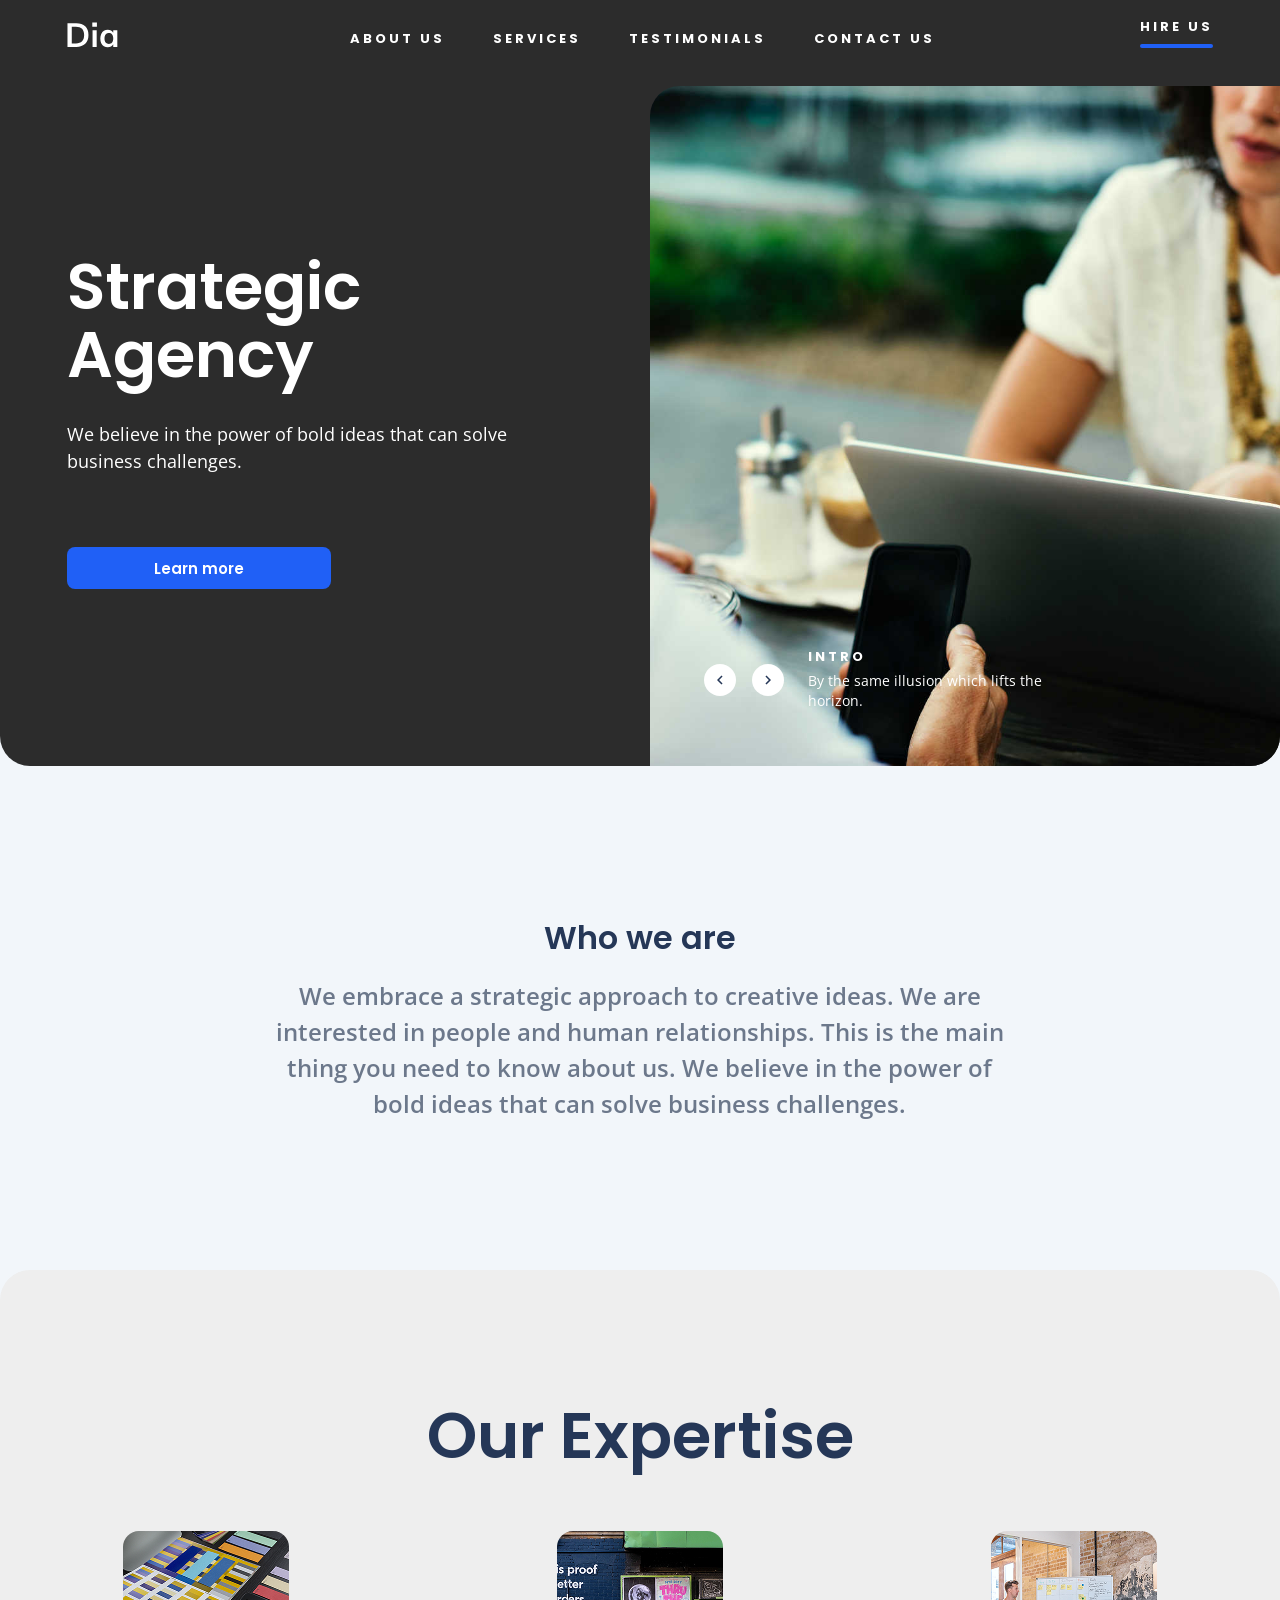
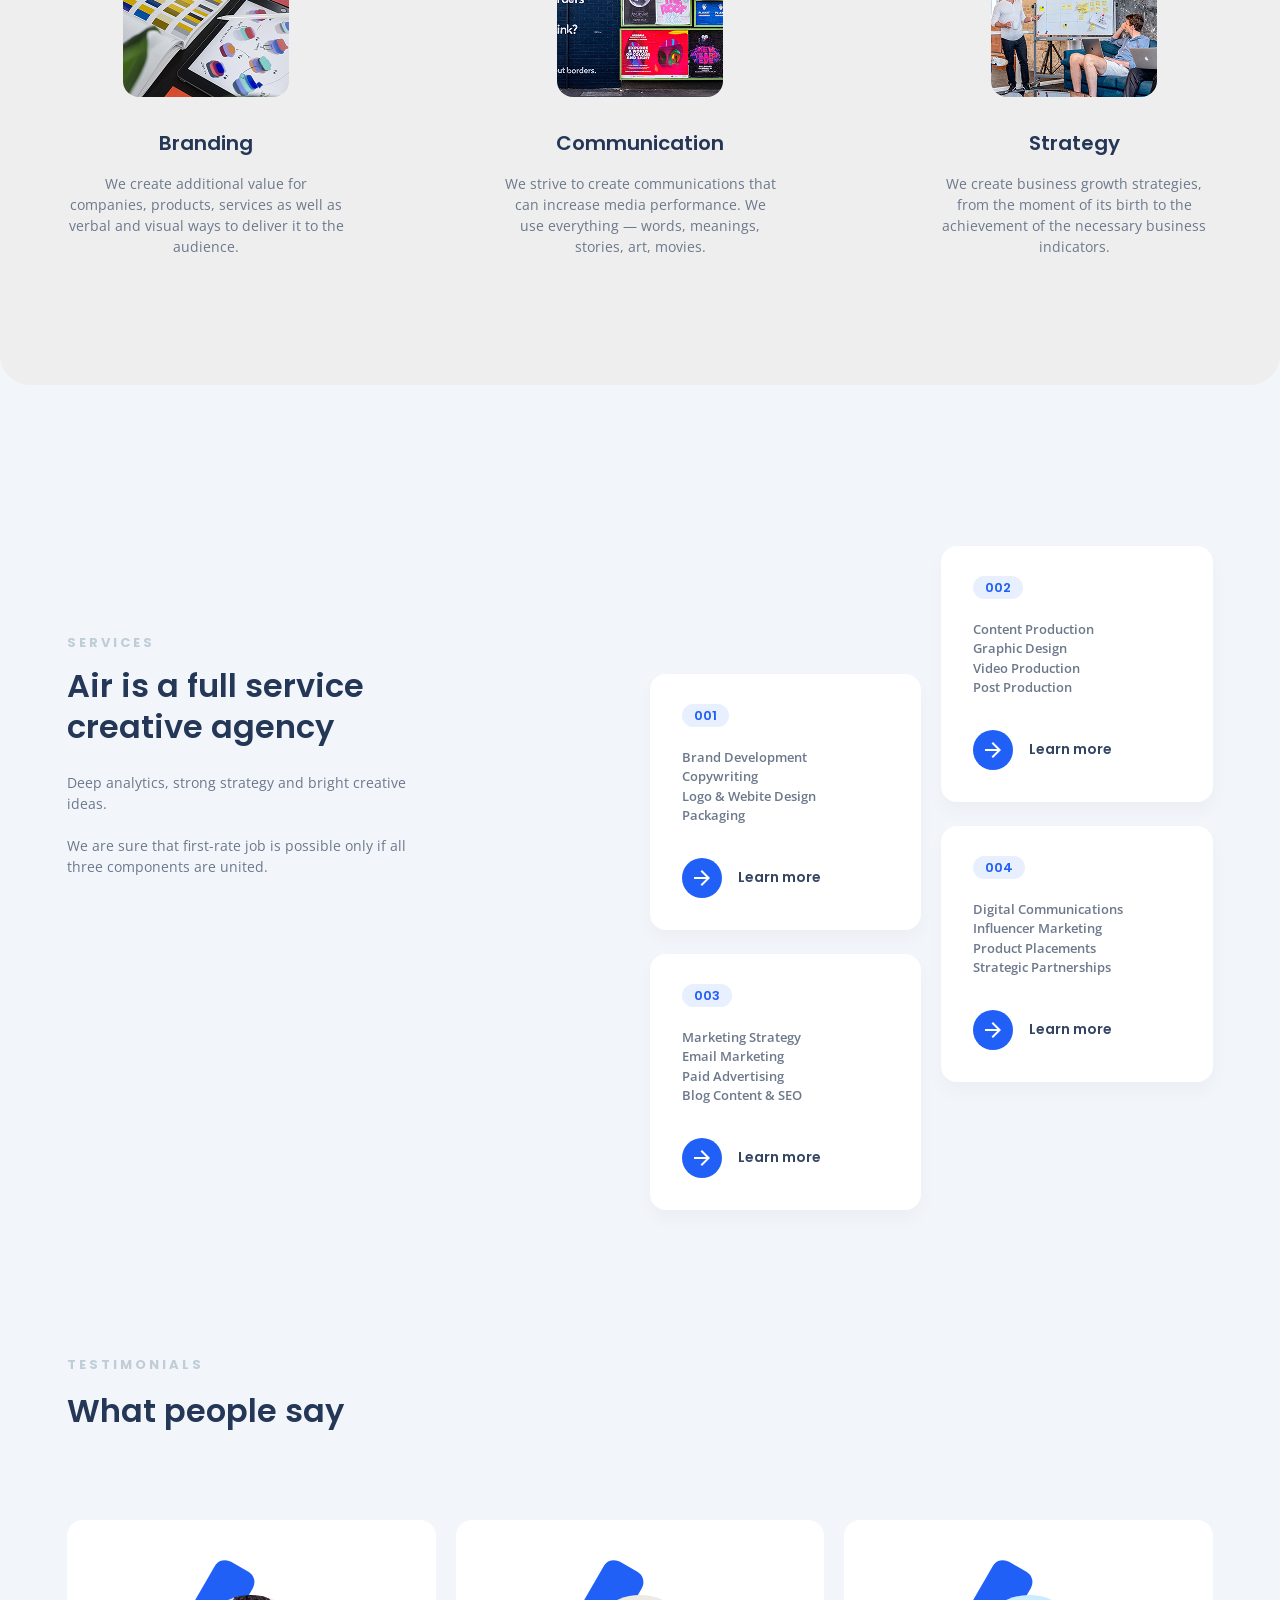
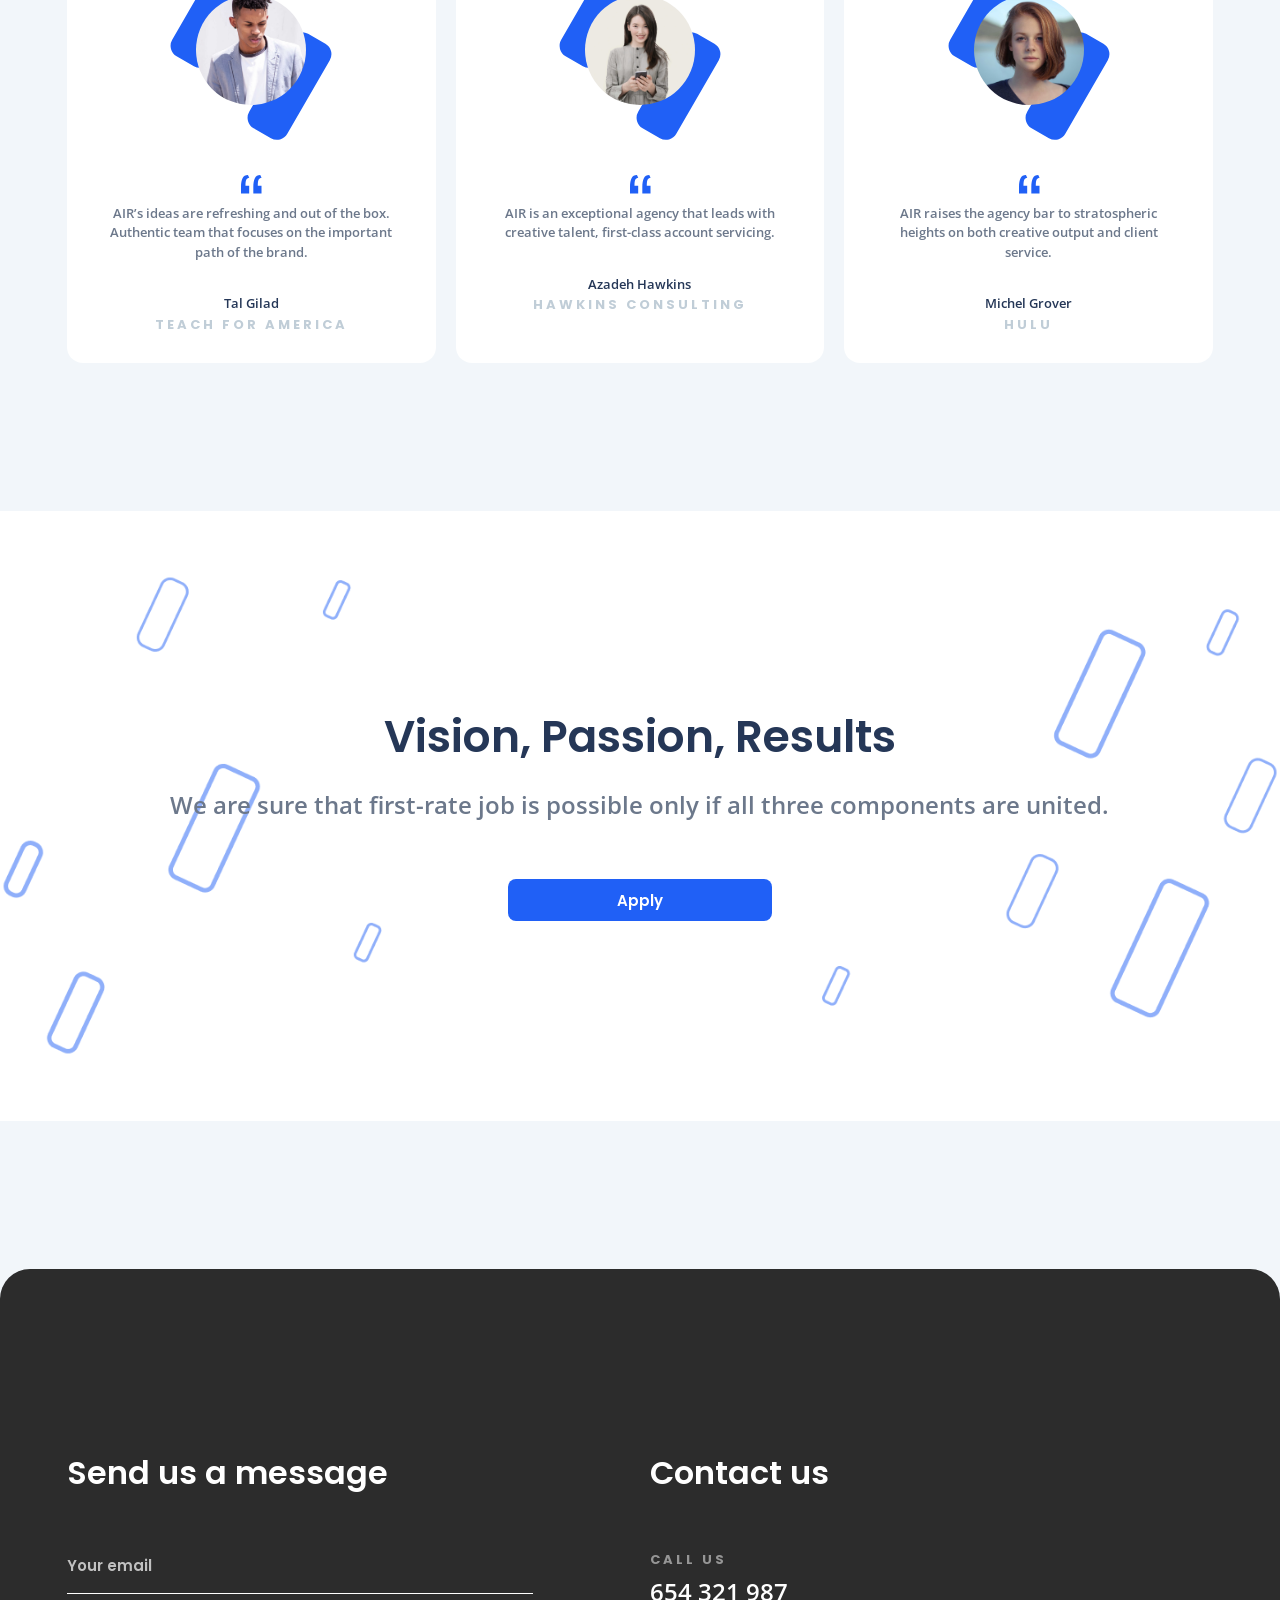
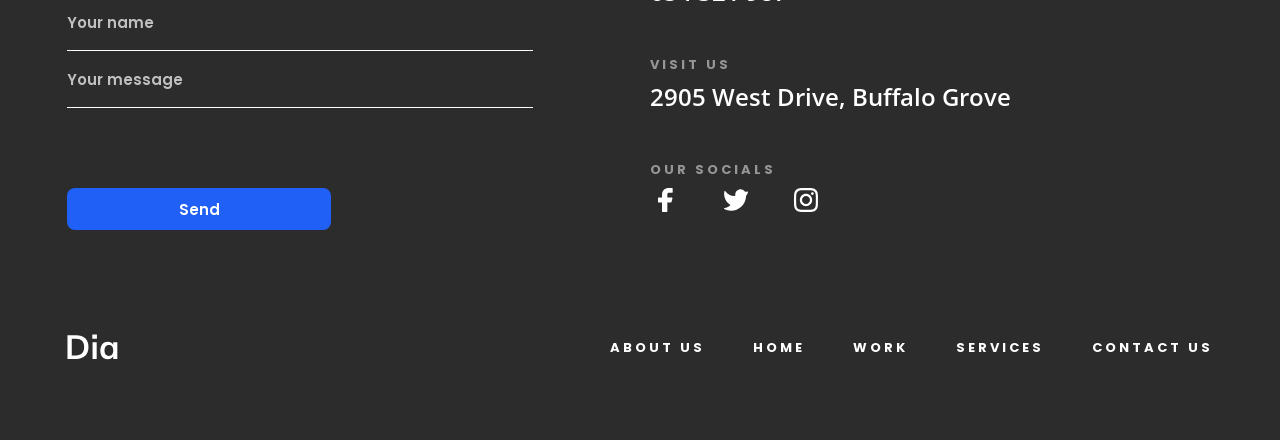
<file: index.html>
<!doctype html><html lang="en"><head><meta charset="UTF-8"><meta name="viewport" content="width=device-width, initial-scale=1.0"><title>Air</title><link rel="icon" type="image/x-icon" href="favicon.017999a3.ico"><link rel="preconnect" href="https://fonts.googleapis.com"><link rel="preconnect" href="https://fonts.gstatic.com" crossorigin><link href="https://fonts.googleapis.com/css2?family=Open+Sans:ital,wght@0,300..800;1,300..800&family=Poppins:ital,wght@0,100;0,200;0,300;0,400;0,500;0,600;0,700;0,800;0,900;1,100;1,200;1,300;1,400;1,500;1,600;1,700;1,800;1,900&display=swap" rel="stylesheet"><link rel="stylesheet" href="main.52ffe5c4.css"></head><body class="page"> <header class="header"> <div class="container"> <div class="top-menu"> <div class="top-menu__logo-burger"> <a href="#" class="top-menu__logo"> <img src="dia-logo.c5e6698c.svg" alt="logo-dia"> </a> <div class="top-menu__nav-burger"> <div class="top-menu__icon"> <a href="#menu" class="icon icon--menu"></a> </div> </div> </div> <nav class="nav top-menu__nav"> <ul class="nav__list"> <li class="nav__item"> <a href="#expertise" class="nav__link"> About us </a> </li> <li class="nav__item"> <a href="#services" class="nav__link"> Services </a> </li> <li class="nav__item"> <a href="#testimonial" class="nav__link"> Testimonials </a> </li> <li class="nav__item"> <a href="#footer" class="nav__link"> Contact Us </a> </li> </ul> </nav> <a href="#footer" class="hire-us"> Hire us </a> </div> </div> </header> <aside class="menu page__menu" id="menu"> <div class="container"> <div class="menu__top"> <a href="#"> <img src="dia-logo.c5e6698c.svg" alt="Logo MyBike"> </a> <a href="#" class="icon icon--close"></a> </div> <nav class="menu__nav nav"> <ul class="nav__list"> <li class="nav__item"> <a href="#expertise" class="nav__link"> About us </a> </li> <li class="nav__item"> <a href="#" class="nav__link"> Home </a> </li> <li class="nav__item"> <a href="#testimonial" class="nav__link"> Work </a> </li> <li class="nav__item"> <a href="#services" class="nav__link"> Services </a> </li> <li class="nav__item"> <a href="#footer" class="nav__link"> Contact Us </a> </li> </ul> </nav> <a href="#footer" class="hire-us menu__hire-us"> Hire us </a> </div> </aside> <main> <div class="hero"> <div class="container"> <div class="hero__wrapper"> <div class="hero__content"> <h1 class="hero__title">Strategic Agency</h1> <p class="hero__text"> We believe in the power of bold ideas that can solve business challenges. </p> <a href="#expertise" class="button hero__button"> Learn more </a> </div> <div class="hero__slider"> <div class="slider slider--image--1"> <div class="container"> <div class="slider__content"> <div class="slider__arrows"> <button class="slider__arrow slider__arrow--left"></button> <button class="slider__arrow slider__arrow--right"></button> </div> <div class="slider__title-text"> <div class="slider__title">INtro</div> <div class="slider__text"> By the same illusion which lifts the horizon. </div> </div> </div> </div> </div> </div> </div> </div> </div> <div id="who-we-are" class="who-we-are"> <div class="container"> <div class="who-we-are__wrapper"> <div class="who-we-are__content"> <div class="who-we-are__title">Who we are</div> <div class="who-we-are__text"> We embrace a strategic approach to creative ideas. We are interested in people and human relationships. This is the main thing you need to know about us. We believe in the power of bold ideas that can solve business challenges. </div> </div> </div> </div> </div> <div id="expertise" class="expertise"> <div class="container"> <div class="expertise__wrapper"> <div class="expertise__content"> <div class="expertise__title">Our Expertise</div> <div class="expertise__cards"> <div class="card expertise__card"> <img class="card__image" src="branding.15d7e205.png" alt="branding"> <div class="card__title">Branding</div> <div class="card__text"> We create additional value for companies, products, services as well as verbal and visual ways to deliver it to the audience. </div> </div> <div class="card expertise__card"> <img class="card__image" src="communication.75a462ac.png" alt="branding"> <div class="card__title">Communication</div> <div class="card__text"> We strive to create communications that can increase media performance. We use everything — words, meanings, stories, art, movies. </div> </div> <div class="card expertise__card"> <img class="card__image" src="strategy.23bf97ae.png" alt="branding"> <div class="card__title">Strategy</div> <div class="card__text"> We create business growth strategies, from the moment of its birth to the achievement of the necessary business indicators. </div> </div> </div> </div> </div> </div> </div> <div id="services" class="services"> <div class="container"> <div class="services__wrapper"> <div class="services__content"> <div class="services__top"> <div class="services__title">Services</div> <div class="services__slogan"> Air is a full service creative agency </div> <div class="services__describe"> Deep analytics, strong strategy and bright creative ideas. <br> <br> We are sure that first-rate job is possible only if all three components are united. </div> </div> <div class="services__cards"> <div class="card-service services__card"> <div class="card-service__inner"> <div class="card-service__number">001</div> <ul class="card-service__list"> <li class="card-service__item">Brand Development</li> <li class="card-service__item">Copywriting</li> <li class="card-service__item">Logo & Webite Design</li> <li class="card-service__item">Packaging</li> </ul> <div class="card-service__links"> <a href="#" class="card-service__link-arrow"></a> <a href="#001" class="card-service__link-text"> Learn more </a> </div> </div> </div> <div class="card-service services__card"> <div class="card-service__inner"> <div class="card-service__number">002</div> <ul class="card-service__list"> <li class="card-service__item">Сontent Production</li> <li class="card-service__item">Graphic Design</li> <li class="card-service__item">Video Production</li> <li class="card-service__item">Post Production</li> </ul> <div class="card-service__links"> <a href="#" class="card-service__link-arrow"></a> <a href="#002" class="card-service__link-text"> Learn more </a> </div> </div> </div> <div class="card-service services__card"> <div class="card-service__inner"> <div class="card-service__number">003</div> <ul class="card-service__list"> <li class="card-service__item">Marketing Strategy</li> <li class="card-service__item">Email Marketing</li> <li class="card-service__item">Paid Advertising</li> <li class="card-service__item">Blog Content & SEO</li> </ul> <div class="card-service__links"> <a href="#" class="card-service__link-arrow"></a> <a href="#003" class="card-service__link-text"> Learn more </a> </div> </div> </div> <div class="card-service services__card"> <div class="card-service__inner"> <div class="card-service__number">004</div> <ul class="card-service__list"> <li class="card-service__item">Digital Communications</li> <li class="card-service__item">Influencer Marketing</li> <li class="card-service__item">Product Placements</li> <li class="card-service__item">Strategic Partnerships</li> </ul> <div class="card-service__links"> <a href="#" class="card-service__link-arrow"></a> <a href="#004" class="card-service__link-text"> Learn more </a> </div> </div> </div> </div> </div> </div> </div> </div> <div id="testimonial" class="testimonial"> <div class="container"> <div class="testimonial__content"> <div class="testimonial__title">Testimonials</div> <div class="testimonial__slogan">What people say</div> <div class="testimonial__cards"> <div class="card-testimonial testimonial__card"> <div class="card-testimonial__wrapper"> <div class="card-testimonial__image-area"> <div class="card-testimonial__rectangle"></div> <img class="card-testimonial__image" src="testimonial-ava-1.6f1fe778.jpg" alt="testimonial-ava-1"> <div class="card-testimonial__rectangle"></div> </div> <div class="card-testimonial__content"> <div class="card-testimonial__quote"></div> <div class="card-testimonial__text"> AIR’s ideas are refreshing and out of the box. Authentic team that focuses on the important path of the brand. </div> </div> <div class="card-testimonial__author"> <div class="card-testimonial__name">Tal Gilad</div> <div class="card-testimonial__position"> Teach for America </div> </div> </div> </div> <div class="card-testimonial testimonial__card"> <div class="card-testimonial__wrapper"> <div class="card-testimonial__image-area"> <div class="card-testimonial__rectangle"></div> <img class="card-testimonial__image" src="testimonial-ava-2.7495f7c3.jpg" alt="testimonial-ava-2"> <div class="card-testimonial__rectangle"></div> </div> <div class="card-testimonial__content"> <div class="card-testimonial__quote"></div> <div class="card-testimonial__text"> AIR is an exceptional agency that leads with creative talent, first-class account servicing. </div> </div> <div class="card-testimonial__author"> <div class="card-testimonial__name">Azadeh Hawkins</div> <div class="card-testimonial__position"> Hawkins Consulting </div> </div> </div> </div> <div class="card-testimonial testimonial__card"> <div class="card-testimonial__wrapper"> <div class="card-testimonial__image-area"> <div class="card-testimonial__rectangle"></div> <img class="card-testimonial__image" src="testimonial-ava-3.cd95efc1.jpg" alt="testimonial-ava-3"> <div class="card-testimonial__rectangle"></div> </div> <div class="card-testimonial__content"> <div class="card-testimonial__quote"></div> <div class="card-testimonial__text"> AIR raises the agency bar to stratospheric heights on both creative output and client service. </div> </div> <div class="card-testimonial__author"> <div class="card-testimonial__name">Michel Grover</div> <div class="card-testimonial__position">Hulu</div> </div> </div> </div> </div> </div> </div> </div> <div id="vpr" class="vpr"> <div class="container"> <div class="vpr__wrapper"> <div class="vpr__content"> <div class="vpr__title">Vision, Passion, Results</div> <div class="vpr__text"> We are sure that first-rate job is possible only if all three components are united. </div> <a class="button" href="#footer"> Apply </a> </div> </div> </div> </div> </main> <footer id="footer" class="footer"> <div class="container"> <div class="footer__wrapper"> <div class="footer__container"> <form class="footer__form form" id="contactForm"> <div class="form__title">Send us a message</div> <div class="form__inputs"> <input type="text" class="form__input" placeholder="Your email" name="Email" required> <input type="text" class="form__input" placeholder="Your name" name="Name" required> <input type="text" class="form__input" placeholder="Your message" name="Message" required> </div> <button class="button form__button" type="submit"> Send </button> </form> <div class="footer__contacts"> <div class="contact__heading">Contact us</div> <div class="contact__list"> <div class="contact__item"> <div class="contact__item-title">Call us</div> <a class="contact__item-value" href="tel:654321987">654 321 987</a> </div> <div class="contact__item"> <div class="contact__item-title">Visit us</div> <a class="contact__item-value" href="https://maps.app.goo.gl/sHXCLX9iWCbBAUkYA" target="_blank"> 2905 West Drive, Buffalo Grove </a> </div> <div class="contact__item"> <div class="contact__item-title">our socials</div> <div class="contact__item-value"> <img src="facebook.658106b7.svg" alt="facebook"> <img src="twitter.bb566a67.svg" alt="twitter" fill="#fff"> <img src="instagram.62855b74.svg" alt="instagram"> </div> </div> </div> </div> </div> <div class="footer__bottom"> <a href="#" class="top-menu__logo"> <img src="dia-logo.c5e6698c.svg" alt="logo-dia"> </a> <nav class="nav"> <ul class="nav__list"> <li class="nav__item"> <a href="#expertise" class="nav__link"> About us </a> </li> <li class="nav__item"> <a href="#" class="nav__link"> Home </a> </li> <li class="nav__item"> <a href="#testimonial" class="nav__link"> Work </a> </li> <li class="nav__item"> <a href="#services" class="nav__link"> Services </a> </li> <li class="nav__item"> <a href="#footer" class="nav__link"> Contact Us </a> </li> </ul> </nav> </div> </div> </div> </footer> <script src="main.5d370a4c.js"></script> </body></html>
</file>
<file: main.52ffe5c4.css>
.container{padding-inline:20px}@media (min-width:640px){.container{padding-inline:40px}}@media (min-width:1024px){.container{padding-inline:54px;max-width:1146px;margin-inline:auto}}@media (min-width:1600px){.container{padding-inline:128px}}h1{font-family:Roboto,sans-serif;font-weight:400}@font-face{font-family:Roboto,Arial,Helvetica,sans-serif;font-weight:400;font-style:normal;src:url(Roboto-Regular-webfont.1b7be813.woff) format("woff")}.page{height:100vh}.page:has(.page__menu:target){overflow:hidden;animation:delay-overflow .8s}.page__menu{position:fixed;top:0;left:0;right:0;transition:all .3s;opacity:0;transform:translateX(-100%);pointer-events:none}.page__menu:target{opacity:1;transform:translate(0);pointer-events:all;z-index:1}@keyframes delay-overflow{0%{overflow:auto}}.header{background-color:#2c2c2c}.top-menu{display:flex;justify-content:space-between;align-items:end;height:48px}.top-menu__logo-burger{display:flex;gap:32px}.top-menu__logo{display:flex;width:46px;height:26px}.top-menu__nav-burger{display:flex}.top-menu__nav{display:none}@media (min-width:1024px){.top-menu__nav{display:flex}}.top-menu__icon{display:flex;cursor:pointer}@media (min-width:1024px){.top-menu__icon{display:none}}.menu{height:100vh;background-color:#2c2c2c;margin:0;text-transform:uppercase;color:#fff;font-weight:600;overflow:auto}.menu__top{display:flex;justify-content:space-between;margin-top:20px}.menu__nav{margin-block:30px}.menu__hire-us{display:inline-block;margin-top:20px}.nav__list{display:flex;flex-direction:column;gap:24px;list-style:none;padding:0;margin:0}@media (min-width:640px){.nav__list{flex-direction:row;gap:32px}}@media (min-width:1024px){.nav__list{gap:48px}}.hire-us,.nav__link{text-decoration:none;font-family:Poppins,sans-serif;font-weight:700;font-size:13px;line-height:150%;letter-spacing:3px;text-align:center;text-transform:uppercase;color:#fff}.hire-us:after{content:"";display:block;width:100%;height:4px;background-color:#2060f6;border-radius:4px;margin-top:8px}.icon{display:inline-block;width:24px;height:24px;background-size:cover;background-position:50%}.icon--menu{background-image:url(menu-icon.c9751221.svg)}.icon--close{background-image:url(close-icon.a8b567b3.svg)}.slider{position:absolute;right:0;bottom:0;left:0;background-size:cover;background-position:50%;height:390px;border-radius:30px}@media (min-width:1024px){.slider{left:calc(50vw + 10px);height:680px;border-radius:30px 0}}.slider--image--1{background-image:url(slide-img-1.0aa9c0ff.jpg)}.slider--image--2{background-image:url(slide-img-2.d49d4d4c.jpg)}.slider--image--3{background-image:url(slide-img-3.96546212.jpg)}.slider--image--4{background-image:url(slide-img-4.0d631334.jpg)}.slider__content{display:flex;flex-direction:column;gap:16px;margin-top:250px}@media (min-width:1024px){.slider__content{flex-direction:row;align-items:center;gap:24px;margin-top:564px}}.slider__arrows{display:flex;gap:16px}.slider__arrow{box-sizing:border-box;width:32px;height:32px;background-color:#fff;border-radius:50%;display:flex;align-items:center;justify-content:center;cursor:pointer;border:none;background-size:18px 18px;background-position:50%;background-repeat:no-repeat}.slider__arrow--left,.slider__arrow--right{background-image:url(arrow-left.f4c10c9c.svg)}.slider__arrow--right{transform:rotate(180deg)}.slider__title-text{display:flex;flex-direction:column;gap:8px}.slider__title{font-family:Poppins,sans-serif;font-weight:700;font-size:13px;line-height:100%;letter-spacing:3px;text-transform:uppercase}.slider__text{font-family:Open Sans,sans-serif;font-weight:400;font-size:14px;line-height:140%;max-width:280px}.button{display:block;width:100%;padding-block:14px 13px;border:none;color:#fff;border-radius:8px;font-family:Poppins,sans-serif;background-color:#2060f6;cursor:pointer;font-size:15px;font-weight:600;line-height:100%;text-align:center;text-decoration:none}@media (min-width:640px){.button{max-width:264px}}.hero{position:relative;padding-bottom:390px;background-color:#2c2c2c;border-radius:0 0 30px 30px;color:#fff}@media (min-width:1024px){.hero{padding-bottom:0;padding-top:38px;height:680px}}.hero__content{padding-block:48px;--columns:2;display:grid;grid-template-columns:repeat(var(--columns),1fr);column-gap:20px}@media (min-width:640px){.hero__content{--columns:6;column-gap:30px}}@media (min-width:1024px){.hero__content{--columns:12;column-gap:20px}}@media (min-width:1600px){.hero__content{column-gap:30px}}@media (min-width:1024px){.hero__content{padding-bottom:0;padding-top:167px}}.hero__title{margin:0;font-family:Poppins,sans-serif;font-weight:600;font-size:52px;line-height:120%;grid-column:1/-1}@media (min-width:640px){.hero__title{font-size:64px;line-height:68px}}@media (min-width:1024px){.hero__title{grid-column:1/6}}.hero__text{font-family:Open Sans,sans-serif;font-weight:400;font-size:18px;line-height:150%;margin-block:32px 72px;grid-column:1/-1}@media (min-width:640px){.hero__text{grid-column:span 4}}@media (min-width:1024px){.hero__text{grid-column:1/6}}.hero__button{grid-column:1/-1}@media (min-width:640px){.hero__button{grid-column:span 3}}@media (min-width:1024px){.hero__button{grid-column:1/4}}.who-we-are{background-color:#f2f6fa}.who-we-are__wrapper{--columns:2;display:grid;grid-template-columns:repeat(var(--columns),1fr);column-gap:20px}@media (min-width:640px){.who-we-are__wrapper{--columns:6;column-gap:30px}}@media (min-width:1024px){.who-we-are__wrapper{--columns:12;column-gap:20px}}@media (min-width:1600px){.who-we-are__wrapper{column-gap:30px}}.who-we-are__content{grid-column:1/-1}@media (min-width:1024px){.who-we-are__content{grid-column:3/-3}}.who-we-are__title{font-family:Poppins,sans-serif;font-size:32px;color:#253757;vertical-align:middle}.who-we-are__text,.who-we-are__title{font-weight:600;line-height:150%;text-align:center}.who-we-are__text{margin-top:16px;font-family:Open Sans,sans-serif;font-size:22px;color:#6c788b}@media (min-width:640px){.who-we-are__text{font-size:24px}}.expertise{border-radius:30px;background-color:#eee;padding-block:72px}@media (min-width:640px){.expertise{padding-block:128px}}.expertise__title{font-family:Poppins,sans-serif;font-weight:600;font-size:44px;line-height:120%;text-align:center;vertical-align:middle;color:#253757;margin-bottom:56px}@media (min-width:640px){.expertise__title{font-size:64px}}.expertise__cards{--columns:2;display:grid;grid-template-columns:repeat(var(--columns),1fr);column-gap:20px}@media (min-width:640px){.expertise__cards{--columns:6;column-gap:30px}}@media (min-width:1024px){.expertise__cards{--columns:12;column-gap:20px}}@media (min-width:1600px){.expertise__cards{column-gap:30px}}.expertise__cards{row-gap:56px}@media (min-width:640px){.expertise__cards{justify-items:center}}@media (min-width:1024px){.expertise__cards{display:flex;justify-content:space-between}}.expertise__card{grid-column:span 2}@media (min-width:640px){.expertise__card{grid-column:2/-2}}@media (min-width:1024px){.expertise__card{width:calc(25vw - 42px)}}.card{box-sizing:border-box;cursor:pointer}.card__image{display:flex;border-radius:16px;margin-inline:auto}.card__title{margin-block:32px 16px;font-family:Poppins,sans-serif;font-weight:600;font-size:20px;line-height:140%;text-align:center;color:#253757}.card__text{font-family:Open Sans,sans-serif;font-weight:400;font-size:14px;line-height:150%;text-align:center;color:#6c788b}.services__content{--columns:2;display:grid;grid-template-columns:repeat(var(--columns),1fr);column-gap:20px}@media (min-width:640px){.services__content{--columns:6;column-gap:30px}}@media (min-width:1024px){.services__content{--columns:12;column-gap:20px}}@media (min-width:1600px){.services__content{column-gap:30px}}@media (min-width:1024px){.services__content{grid-auto-flow:column}}.services__top{margin-bottom:48px;grid-column:1/-1}@media (min-width:640px){.services__top{margin-bottom:56px;grid-column:1/4}}@media (min-width:1024px){.services__top{margin-block:103px 0;grid-column:1/5}}.services__title{font-family:Poppins,sans-serif;font-weight:700;font-size:13px;line-height:100%;letter-spacing:3px;text-transform:uppercase;color:#c0cdd7}.services__slogan{margin-block:16px 24px;font-family:Poppins,sans-serif;font-weight:600;font-size:32px;line-height:130%;color:#253757}.services__describe{font-family:Open Sans,sans-serif;font-weight:400;font-size:14px;line-height:150%;color:#6c788b}.services__cards{--columns:2;display:grid;grid-template-columns:repeat(var(--columns),1fr);column-gap:20px}@media (min-width:640px){.services__cards{--columns:6;column-gap:30px}}@media (min-width:1024px){.services__cards{--columns:12;column-gap:20px}}@media (min-width:1600px){.services__cards{column-gap:30px}}.services__cards{row-gap:24px;grid-column:1/-1;padding-top:0}@media (min-width:1024px){.services__cards{padding-top:25%;grid-column:7/13}}.services__card{position:relative;grid-column:1/-1}.services__card:hover .card-service{transform:scale(1.1)}@media (min-width:640px){.services__card{grid-column:span 3}}@media (min-width:1024px){.services__card{grid-column:span 6}}@media (min-width:640px){.services__card:nth-child(2n){transform:translateY(-50%)}}.card-service{background-color:#fff;border-radius:16px;box-shadow:0 9px 18px 0 rgba(37,41,49,.031372549);padding:32px;flex-direction:column;gap:24px;transform-origin:center}.card-service,.card-service__inner{transition:transform .3s ease}.card-service:hover .card-service__inner{transform:scale(1.1)}.card-service__number{display:inline;padding:2px 12px;background-color:rgba(32,96,246,.1);color:#2060f6;border-radius:23px;font-family:Poppins,sans-serif;font-weight:600;font-size:13px;line-height:100%}.card-service__list{list-style:none;margin:24px auto 32px 0;padding:0}.card-service__item{display:flex;color:#6c788b;font-family:Open Sans,sans-serif;font-weight:600;font-size:13px;line-height:150%}.card-service__links{display:flex;align-items:center;gap:16px}.card-service__link-arrow{background-color:#2060f6;width:40px;height:40px;border-radius:50%;display:flex;align-items:center;justify-content:center}.card-service__link-arrow:after{content:"";display:block;background-image:url(arrow_forward.c83440b1.svg);background-repeat:no-repeat;background-size:contain;width:24px;height:24px}.card-service__link-text{font-family:Poppins,sans-serif;font-weight:600;font-size:14px;line-height:140%;color:#334563;text-decoration:none}.testimonial__title{font-family:Poppins,sans-serif;font-weight:700;font-size:13px;line-height:100%;letter-spacing:3px;text-transform:uppercase;color:#c0cdd7}.testimonial__slogan{font-family:Poppins,sans-serif;font-weight:600;font-size:32px;line-height:150%;letter-spacing:0;vertical-align:middle;color:#253757;margin-block:16px 48px}@media (min-width:640px){.testimonial__slogan{margin-bottom:56px}}@media (min-width:1024px){.testimonial__slogan{margin-bottom:85px}}.testimonial__cards{--columns:2;display:grid;grid-template-columns:repeat(var(--columns),1fr);column-gap:20px}@media (min-width:640px){.testimonial__cards{--columns:6;column-gap:30px}}@media (min-width:1024px){.testimonial__cards{--columns:12;column-gap:20px}}@media (min-width:1600px){.testimonial__cards{column-gap:30px}}.testimonial__cards{row-gap:24px}.testimonial__card{grid-column:1/-1}@media (min-width:1024px){.testimonial__card{grid-column:span 4}}.card-testimonial{background-color:#fff;border-radius:16px;padding-block:32px;cursor:pointer;--columns:2;display:grid;grid-template-columns:repeat(var(--columns),1fr);column-gap:20px}@media (min-width:640px){.card-testimonial{--columns:6;column-gap:30px}}@media (min-width:1024px){.card-testimonial{--columns:12;column-gap:20px}}@media (min-width:1600px){.card-testimonial{column-gap:30px}}@media (min-width:1024px){.card-testimonial{grid:none}}.card-testimonial__wrapper{grid-column:1/-1}@media (min-width:640px){.card-testimonial__wrapper{grid-column:2/-2}}.card-testimonial__image-area{display:flex;justify-content:center;align-items:center;width:196px;height:196px;position:relative;margin-inline:auto}@media (min-width:640px){.card-testimonial__image-area{transform:scale(1.3);margin-block:32px 0}}@media (min-width:1024px){.card-testimonial__image-area{transform:scale(1);margin-block:0}}@media (min-width:1600px){.card-testimonial__image-area{transform:scale(1.3);margin-block:32px 0}}.card-testimonial__rectangle{position:absolute;width:109px;height:44px;border-radius:12px;background-color:#2060f6;transform:rotate(-60deg)}.card-testimonial__rectangle:first-of-type{top:40px;left:5px}.card-testimonial__rectangle:last-of-type{bottom:40px;right:5px}.card-testimonial__image{height:110px;width:110px;object-fit:cover;border-radius:50%;z-index:1}.card-testimonial__content{display:flex;gap:8px;flex-direction:column;align-items:center;text-align:center;margin-block:24px 32px}.card-testimonial__quote{background-image:url(quote.cf32b858.svg);background-repeat:no-repeat;background-size:contain;width:24px;height:24px}.card-testimonial__text{max-height:64px;margin-inline:42px;font-family:Open Sans,sans-serif;font-weight:600;font-size:13px;line-height:150%;letter-spacing:0;text-align:center;color:#6c788b}.card-testimonial__author{display:flex;gap:4px;flex-direction:column;align-items:center}.card-testimonial__name{font-family:Open Sans,sans-serif;font-weight:600;font-size:13px;line-height:150%;text-align:center;color:#253757}.card-testimonial__position{font-family:Poppins,sans-serif;font-weight:700;font-size:13px;line-height:100%;letter-spacing:3px;text-align:center;text-transform:uppercase;color:#c0cdd7}.vpr{background-color:#fff;padding-block:72px}@media (min-width:640px){.vpr{background-image:url(Shapes.4fe94914.png);background-size:contain;background-repeat:no-repeat;background-position:50%;padding-block:200px}}.vpr__wrapper{--columns:2;display:grid;grid-template-columns:repeat(var(--columns),1fr);column-gap:20px}@media (min-width:640px){.vpr__wrapper{--columns:6;column-gap:30px}}@media (min-width:1024px){.vpr__wrapper{--columns:12;column-gap:20px}}@media (min-width:1600px){.vpr__wrapper{column-gap:30px}}.vpr__content{display:flex;align-items:center;flex-direction:column;grid-column:1/-1}@media (min-width:1024px){.vpr__content{grid-column:2/-2}}@media (min-width:1600px){.vpr__content{grid-column:3/-3}}.vpr__title{font-family:Poppins,sans-serif;font-size:44px;line-height:120%;vertical-align:middle;color:#253757}.vpr__text,.vpr__title{font-weight:600;letter-spacing:0;text-align:center}.vpr__text{margin-block:24px 56px;font-family:Open Sans,sans-serif;font-size:22px;line-height:150%;color:#6c788b}@media (min-width:640px){.vpr__text{font-size:24px}}.footer{background-color:#2c2c2c;border-radius:30px 30px 0 0;padding-bottom:80px;padding-top:72px}@media (min-width:640px){.footer{padding-top:180px}}.footer__wrapper{display:flex;flex-direction:column;gap:80px}@media (min-width:640px){.footer__wrapper{gap:140px}}@media (min-width:1024px){.footer__wrapper{gap:104px}}.footer__container{--columns:2;display:grid;grid-template-columns:repeat(var(--columns),1fr);column-gap:20px}@media (min-width:640px){.footer__container{--columns:6;column-gap:30px}}@media (min-width:1024px){.footer__container{--columns:12;column-gap:20px}}@media (min-width:1600px){.footer__container{column-gap:30px}}.footer__container{row-gap:80px}@media (min-width:640px){.footer__container{row-gap:120px}}.footer__form{grid-column:1/-1}@media (min-width:640px){.footer__form{grid-column:1/5}}@media (min-width:1024px){.footer__form{grid-column:1/6}}.footer__contacts{grid-column:1/-1}@media (min-width:640px){.footer__contacts{grid-column:1/5}}@media (min-width:1024px){.footer__contacts{grid-column:7/12}}.footer__bottom{display:flex;flex-direction:column;gap:48px}@media (min-width:640px){.footer__bottom{gap:24px}}@media (min-width:1024px){.footer__bottom{flex-direction:row;justify-content:space-between;align-items:center;gap:0}}.form__title{font-family:Poppins,sans-serif;font-weight:600;font-size:32px;line-height:150%;letter-spacing:0;vertical-align:middle;color:#fff}.form__inputs{display:flex;flex-direction:column;gap:16px;width:100%;margin-block:56px 80px}.form__input{box-sizing:border-box;height:41px;outline:none;background-color:inherit;font-family:Poppins,sans-serif;border:none;border-bottom:1px solid #fff;padding:0 0 13px;color:#fff}.form__input::placeholder{font-family:Poppins,sans-serif;font-weight:600;font-size:15px;line-height:100%;letter-spacing:0;color:#fff;opacity:.7}.form__input:active,.form__input:focus,.form__input:valid{font-family:Poppins,sans-serif;font-weight:600;font-size:16px;line-height:100%;padding:0 0 14px;border:none;border-bottom:2px solid #144ed4}.contact__heading{font-family:Poppins,sans-serif;font-weight:600;font-size:32px;line-height:150%;vertical-align:middle;color:#fff}.contact__list{display:flex;flex-direction:column;gap:48px;margin-top:56px}.contact__list:last-child .contact__item-value img{margin-right:32px;filter:brightness(0) saturate(100%) invert(100%) sepia(100%) saturate(0) hue-rotate(299deg) brightness(104%) contrast(102%);transition:filter .3s}.contact__list:last-child .contact__item-value img:hover{filter:brightness(0) saturate(100%) invert(25%) sepia(99%) saturate(2819%) hue-rotate(219deg) brightness(98%) contrast(96%)}.contact__item{display:flex;flex-direction:column;gap:8px;color:#fff}.contact__item-title{font-family:Poppins,sans-serif;font-weight:700;font-size:13px;line-height:100%;letter-spacing:3px;text-transform:uppercase;color:inherit;opacity:.5}.contact__item-value{font-family:Open Sans,sans-serif;font-weight:600;font-size:24px;line-height:150%;letter-spacing:0;color:inherit;text-decoration:none;cursor:pointer}html{scroll-behavior:smooth;scrollbar-width:thin}body{margin:0;background:#f2f6fa}main>div:not(:first-of-type){margin-block:120px}@media (min-width:640px){main>div:not(:first-of-type){margin-block:148px}}
/*# sourceMappingURL=main.52ffe5c4.css.map */
</file>
